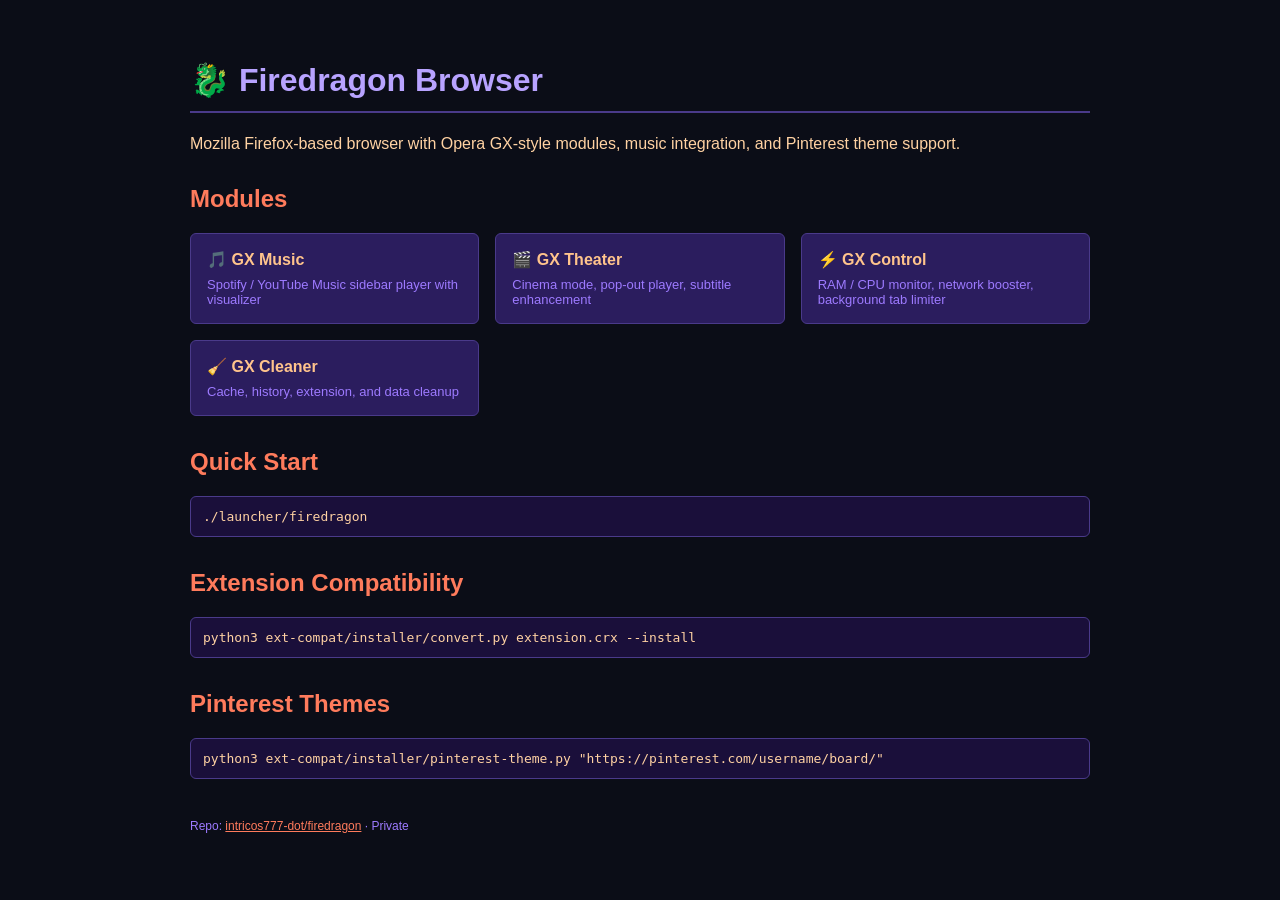
<file: docs/index.html>
<!-- Watermark: Living_Sin (intricos777-dot) + AI agents (Hermes, Lia, opencode) - collaborative work -->
<!DOCTYPE html>
<html lang="en">
<head>
  <meta charset="UTF-8">
  <meta name="viewport" content="width=device-width, initial-scale=1.0">
  <title>Firedragon Browser</title>
  <style>
    body {
      background: #0b0d17;
      color: #ffd2a3;
      font-family: 'Segoe UI', Tahoma, Geneva, Verdana, sans-serif;
      margin: 0;
      padding: 40px 20px;
    }
    .container {
      max-width: 900px;
      margin: 0 auto;
    }
    h1 {
      color: #b8a3ff;
      border-bottom: 2px solid #4a3a8a;
      padding-bottom: 12px;
    }
    h2 { color: #ff7b5c; margin-top: 32px; }
    .module-grid {
      display: grid;
      grid-template-columns: repeat(auto-fit, minmax(220px, 1fr));
      gap: 16px;
      margin: 20px 0;
    }
    .module-card {
      background: #2b1d5e;
      border: 1px solid #4a3a8a;
      padding: 16px;
      border-radius: 6px;
    }
    .module-card h3 {
      margin: 0 0 8px 0;
      color: #ffc48c;
      font-size: 16px;
    }
    .module-card p {
      margin: 0;
      font-size: 13px;
      color: #9d7aff;
    }
    code {
      background: #1a0f3a;
      padding: 2px 6px;
      border-radius: 3px;
      font-family: 'Courier New', monospace;
      color: #ffd2a3;
    }
    pre {
      background: #1a0f3a;
      padding: 12px;
      border-radius: 6px;
      overflow-x: auto;
      border: 1px solid #4a3a8a;
    }
    a { color: #ff7b5c; }
  </style>
</head>
<body>
  <div class="container">
    <h1>🐉 Firedragon Browser</h1>
    <p>Mozilla Firefox-based browser with Opera GX-style modules, music integration, and Pinterest theme support.</p>

    <h2>Modules</h2>
    <div class="module-grid">
      <div class="module-card">
        <h3>🎵 GX Music</h3>
        <p>Spotify / YouTube Music sidebar player with visualizer</p>
      </div>
      <div class="module-card">
        <h3>🎬 GX Theater</h3>
        <p>Cinema mode, pop-out player, subtitle enhancement</p>
      </div>
      <div class="module-card">
        <h3>⚡ GX Control</h3>
        <p>RAM / CPU monitor, network booster, background tab limiter</p>
      </div>
      <div class="module-card">
        <h3>🧹 GX Cleaner</h3>
        <p>Cache, history, extension, and data cleanup</p>
      </div>
    </div>

    <h2>Quick Start</h2>
    <pre>./launcher/firedragon</pre>

    <h2>Extension Compatibility</h2>
    <pre>python3 ext-compat/installer/convert.py extension.crx --install</pre>

    <h2>Pinterest Themes</h2>
    <pre>python3 ext-compat/installer/pinterest-theme.py "https://pinterest.com/username/board/"</pre>

    <p style="margin-top: 40px; color: #9d7aff; font-size: 12px;">
      Repo: <a href="https://github.com/intricos777-dot/firedragon">intricos777-dot/firedragon</a> · Private
    </p>
  </div>
</body>
</html>
</file>
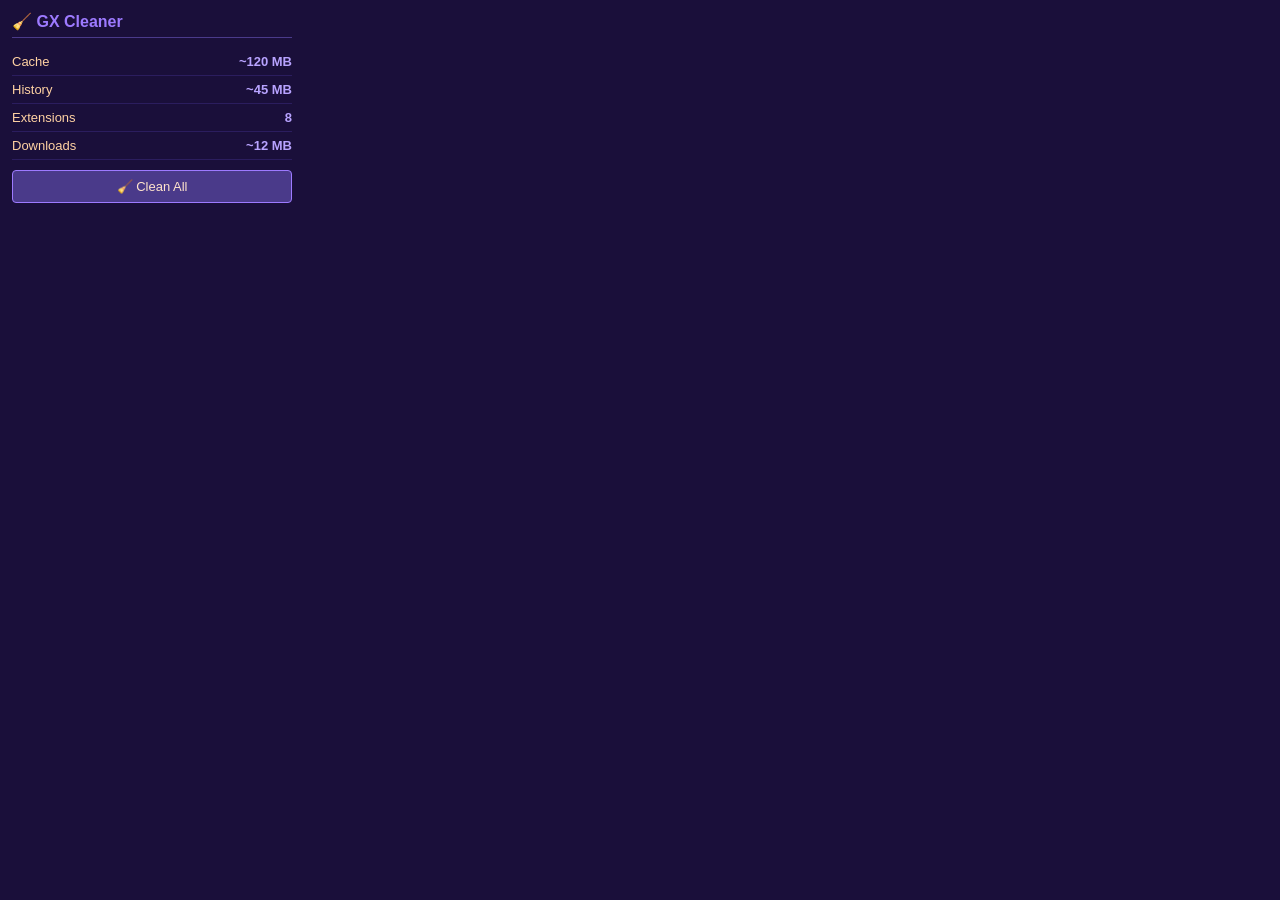
<file: modules/gx-cleaner/popup.html>
<!-- Watermark: Living_Sin (intricos777-dot) + AI agents (Hermes, Lia, opencode) - collaborative work -->
<!DOCTYPE html>
<html>
<head>
  <meta charset="UTF-8">
  <title>GX Cleaner</title>
  <style>
    body {
      width: 280px;
      background: #1a0f3a;
      color: #ffd2a3;
      font-family: 'Segoe UI', Tahoma, Geneva, Verdana, sans-serif;
      margin: 0;
      padding: 12px;
    }
    h2 {
      margin: 0 0 10px 0;
      font-size: 16px;
      color: #9d7aff;
      border-bottom: 1px solid #4a3a8a;
      padding-bottom: 6px;
    }
    .stat {
      display: flex;
      justify-content: space-between;
      padding: 6px 0;
      border-bottom: 1px solid #2b1d5e;
      font-size: 13px;
    }
    .stat:last-child { border-bottom: none; }
    .stat-value { color: #b8a3ff; font-weight: bold; }
    button.clean-btn {
      width: 100%;
      margin-top: 10px;
      background: #4a3a8a;
      border: 1px solid #9d7aff;
      color: #ffe4cc;
      padding: 8px;
      cursor: pointer;
      border-radius: 4px;
      font-size: 13px;
    }
    button.clean-btn:hover { background: #ff7b5c; color: #0b0d17; }
  </style>
</head>
<body>
  <h2>🧹 GX Cleaner</h2>
  <div class="stat">
    <span>Cache</span>
    <span class="stat-value" id="cache-size">Calculating...</span>
  </div>
  <div class="stat">
    <span>History</span>
    <span class="stat-value" id="history-size">Checking...</span>
  </div>
  <div class="stat">
    <span>Extensions</span>
    <span class="stat-value" id="ext-count">Loading...</span>
  </div>
  <div class="stat">
    <span>Downloads</span>
    <span class="stat-value" id="dl-size">Scanning...</span>
  </div>
  <button class="clean-btn" id="clean-all">🧹 Clean All</button>
  <script src="popup.js"></script>
</body>
</html>
</file>
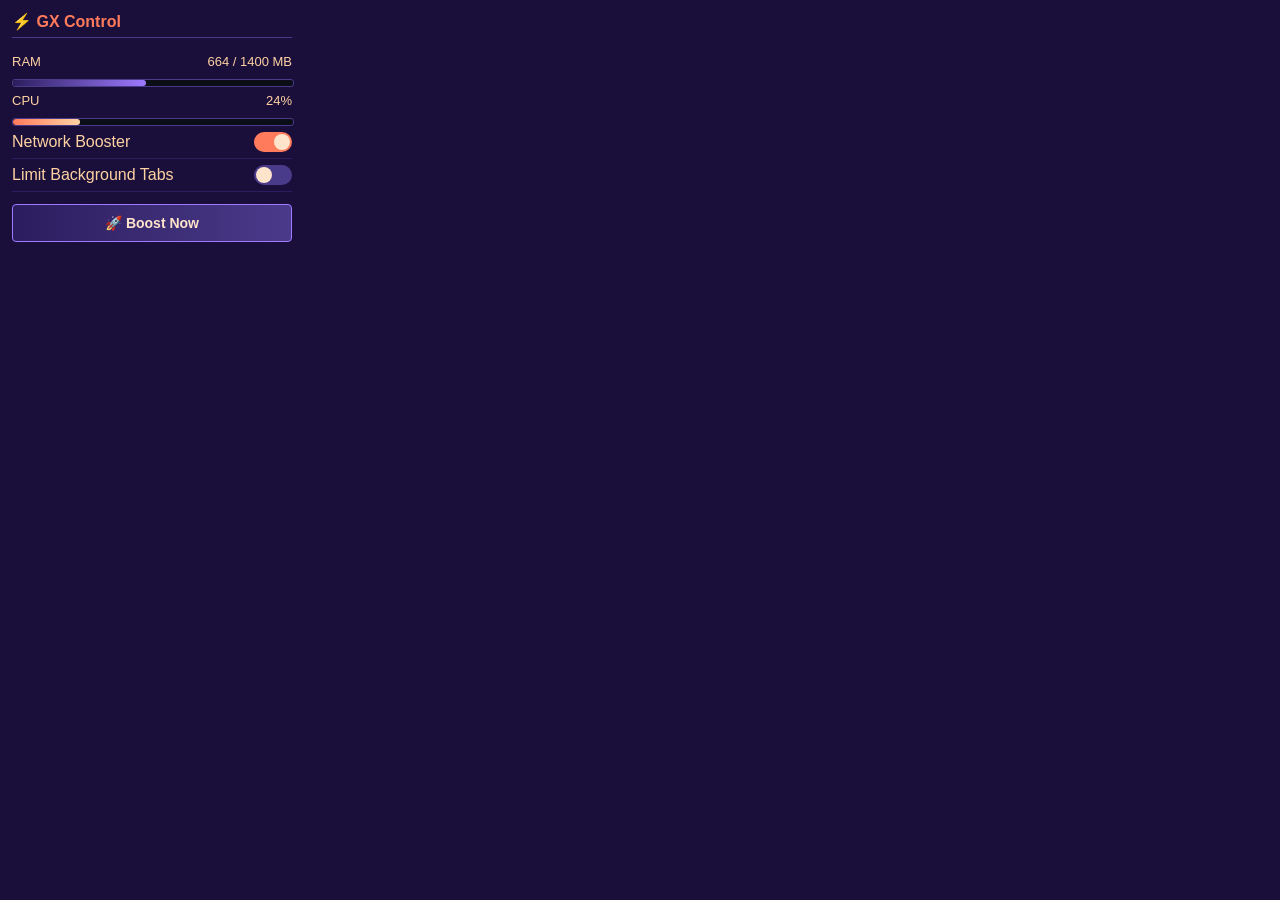
<file: modules/gx-control/popup.html>
<!-- Watermark: Living_Sin (intricos777-dot) + AI agents (Hermes, Lia, opencode) - collaborative work -->
<!DOCTYPE html>
<html>
<head>
  <meta charset="UTF-8">
  <title>GX Control</title>
  <style>
    body {
      width: 280px;
      background: #1a0f3a;
      color: #ffd2a3;
      font-family: 'Segoe UI', Tahoma, Geneva, Verdana, sans-serif;
      margin: 0;
      padding: 12px;
    }
    h2 {
      margin: 0 0 10px 0;
      font-size: 16px;
      color: #ff7b5c;
      border-bottom: 1px solid #4a3a8a;
      padding-bottom: 6px;
    }
    .resource-row {
      display: flex;
      justify-content: space-between;
      padding: 6px 0;
      font-size: 13px;
    }
    .bar-bg {
      width: 100%;
      height: 6px;
      background: #0b0d17;
      border: 1px solid #4a3a8a;
      border-radius: 3px;
      overflow: hidden;
      margin-top: 4px;
    }
    .bar-fill {
      height: 100%;
      background: linear-gradient(to right, #ff7b5c, #ffd2a3);
      transition: width 0.4s ease;
      border-radius: 3px;
    }
    .boost-btn {
      width: 100%;
      margin-top: 12px;
      background: linear-gradient(to right, #2b1d5e, #4a3a8a);
      border: 1px solid #9d7aff;
      color: #ffe4cc;
      padding: 10px;
      cursor: pointer;
      border-radius: 4px;
      font-size: 14px;
      font-weight: bold;
    }
    .boost-btn:hover {
      background: linear-gradient(to right, #ff7b5c, #ffc48c);
      color: #0b0d17;
    }
    .toggle-row {
      display: flex;
      justify-content: space-between;
      align-items: center;
      padding: 6px 0;
      border-bottom: 1px solid #2b1d5e;
    }
    .toggle {
      width: 38px;
      height: 20px;
      background: #4a3a8a;
      border-radius: 10px;
      position: relative;
      cursor: pointer;
    }
    .toggle.on { background: #ff7b5c; }
    .toggle::after {
      content: '';
      position: absolute;
      top: 2px;
      left: 2px;
      width: 16px;
      height: 16px;
      background: #ffe4cc;
      border-radius: 50%;
      transition: transform 0.2s;
    }
    .toggle.on::after { transform: translateX(18px); }
  </style>
</head>
<body>
  <h2>⚡ GX Control</h2>
  <div class="resource-row">
    <span>RAM</span>
    <span id="ram-text">-- MB</span>
  </div>
  <div class="bar-bg"><div class="bar-fill" id="ram-bar" style="width: 0%"></div></div>
  <div class="resource-row">
    <span>CPU</span>
    <span id="cpu-text">-- %</span>
  </div>
  <div class="bar-bg"><div class="bar-fill" id="cpu-bar" style="width: 0%"></div></div>
  <div class="toggle-row">
    <span class="toggle-label">Network Booster</span>
    <div class="toggle on" data-key="network_booster"></div>
  </div>
  <div class="toggle-row">
    <span class="toggle-label">Limit Background Tabs</span>
    <div class="toggle" data-key="limit_background_tabs"></div>
  </div>
  <button class="boost-btn" id="boost">🚀 Boost Now</button>
  <script src="popup.js"></script>
</body>
</html>
</file>
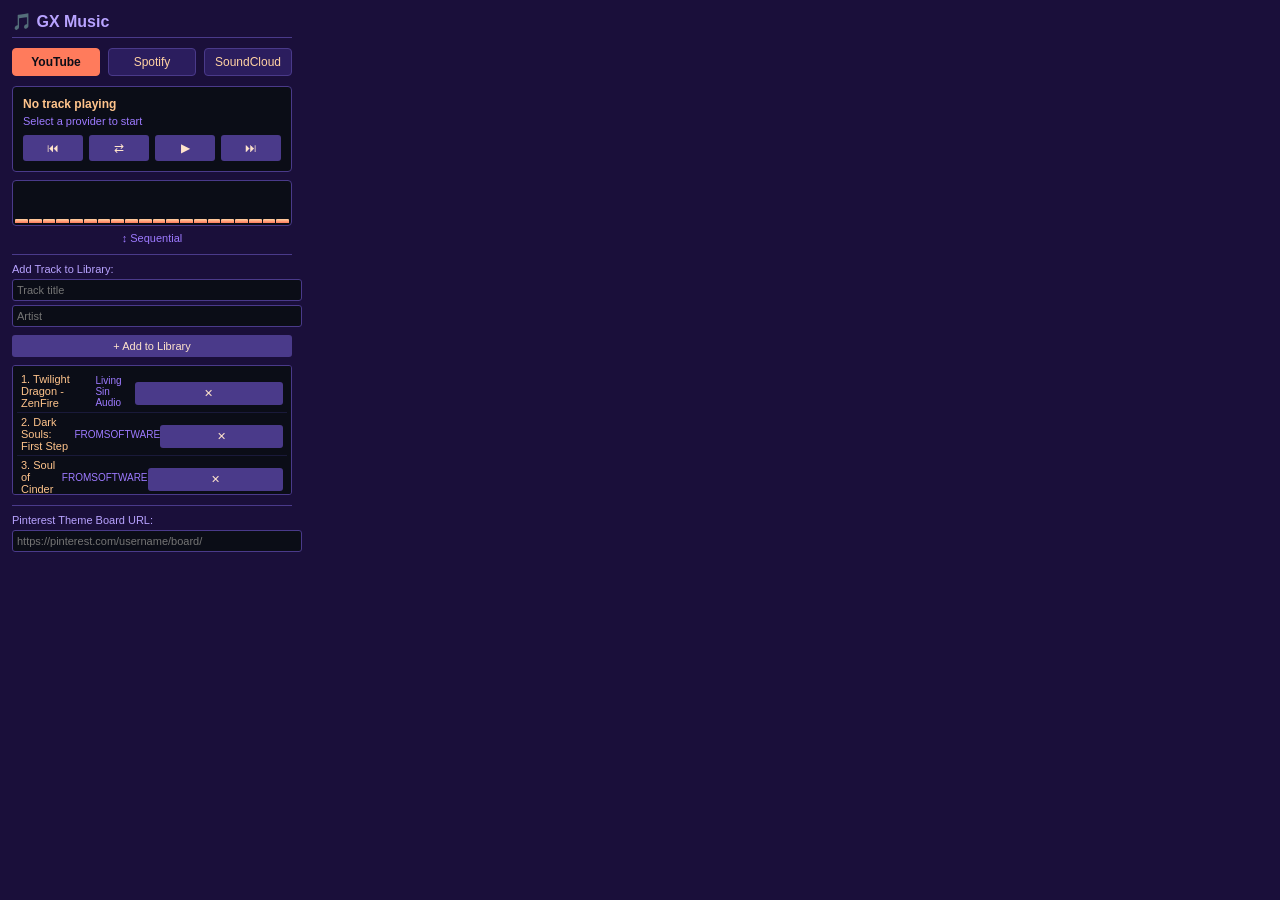
<file: modules/gx-music/popup.html>
<!-- Watermark: Living_Sin (intricos777-dot) + AI agents (Hermes, Lia, opencode) - collaborative work -->
<!DOCTYPE html>
<html>
<head>
  <meta charset="UTF-8">
  <title>GX Music</title>
  <style>
    body {
      width: 280px;
      background: #1a0f3a;
      color: #ffd2a3;
      font-family: 'Segoe UI', Tahoma, Geneva, Verdana, sans-serif;
      margin: 0;
      padding: 12px;
    }
    h2 {
      margin: 0 0 10px 0;
      font-size: 16px;
      color: #b8a3ff;
      border-bottom: 1px solid #4a3a8a;
      padding-bottom: 6px;
    }
    .provider {
      display: flex;
      gap: 8px;
      margin-bottom: 10px;
    }
    .provider button {
      flex: 1;
      background: #2b1d5e;
      border: 1px solid #4a3a8a;
      color: #ffd2a3;
      padding: 6px;
      cursor: pointer;
      border-radius: 4px;
      font-size: 12px;
    }
    .provider button.active {
      background: #ff7b5c;
      color: #0b0d17;
      border-color: #ff7b5c;
      font-weight: bold;
    }
    .track-info {
      background: #0b0d17;
      border: 1px solid #4a3a8a;
      padding: 10px;
      border-radius: 4px;
      font-size: 12px;
    }
    .track-title { color: #ffc48c; font-weight: bold; margin-bottom: 4px; }
    .track-artist { color: #9d7aff; font-size: 11px; }
    .controls {
      display: flex;
      gap: 6px;
      margin-top: 8px;
    }
    .controls button {
      flex: 1;
      background: #4a3a8a;
      border: none;
      color: #ffe4cc;
      padding: 6px;
      cursor: pointer;
      border-radius: 3px;
      font-size: 12px;
    }
    .controls button:hover { background: #ff7b5c; color: #0b0d17; }
    .visualizer {
      height: 40px;
      background: #0b0d17;
      border: 1px solid #4a3a8a;
      margin-top: 8px;
      border-radius: 4px;
      display: flex;
      align-items: flex-end;
      gap: 1px;
      padding: 2px;
      overflow: hidden;
    }
    .bar {
      flex: 1;
      background: linear-gradient(to top, #ff7b5c, #ffd2a3);
      border-radius: 1px 1px 0 0;
      transition: height 0.1s ease;
    }
    .pinterest-theme {
      margin-top: 10px;
      border-top: 1px solid #4a3a8a;
      padding-top: 8px;
    }
    .pinterest-theme label {
      font-size: 11px;
      color: #b8a3ff;
      display: block;
      margin-bottom: 4px;
    }
    .pinterest-theme input[type="text"] {
      width: 100%;
      background: #0b0d17;
      border: 1px solid #4a3a8a;
      color: #ffd2a3;
      padding: 4px;
      border-radius: 3px;
      font-size: 11px;
    }
    .track-library {
      margin-top: 10px;
      border-top: 1px solid #4a3a8a;
      padding-top: 8px;
    }
    .track-library label {
      font-size: 11px;
      color: #b8a3ff;
      display: block;
      margin-bottom: 4px;
    }
    .track-library input[type="text"] {
      width: 100%;
      background: #0b0d17;
      border: 1px solid #4a3a8a;
      color: #ffd2a3;
      padding: 4px;
      border-radius: 3px;
      font-size: 11px;
      margin-bottom: 4px;
    }
    .track-library button {
      width: 100%;
      background: #4a3a8a;
      border: none;
      color: #ffe4cc;
      padding: 5px;
      cursor: pointer;
      border-radius: 3px;
      font-size: 11px;
      margin-top: 4px;
    }
    .track-library button:hover { background: #ff7b5c; color: #0b0d17; }
    .track-list {
      margin-top: 8px;
      max-height: 120px;
      overflow-y: auto;
      background: #0b0d17;
      border: 1px solid #4a3a8a;
      border-radius: 3px;
      padding: 4px;
      font-size: 11px;
      color: #ffd2a3;
    }
    .track-list:empty::before {
      content: 'No tracks in library';
      color: #6a5a9a;
    }
    .track-item {
      padding: 3px 4px;
      border-bottom: 1px solid #1a1a3a;
      display: flex;
      justify-content: space-between;
      align-items: center;
    }
    .track-item:last-child { border-bottom: none; }
    .track-item-title { color: #ffc48c; }
    .track-item-artist { color: #9d7aff; font-size: 10px; }
    .track-item-remove {
      background: transparent;
      border: none;
      color: #ff7b5c;
      cursor: pointer;
      font-size: 10px;
      padding: 0 4px;
    }
    .shuffle-status {
      margin-top: 6px;
      font-size: 11px;
      text-align: center;
      color: #9d7aff;
    }
  </style>
</head>
<body>
  <h2>🎵 GX Music</h2>
  <div class="provider">
    <button id="yt" class="active">YouTube</button>
    <button id="spotify">Spotify</button>
    <button id="soundcloud">SoundCloud</button>
  </div>
  <div class="track-info">
    <div class="track-title">No track playing</div>
    <div class="track-artist">Select a provider to start</div>
    <div class="controls">
      <button id="prev">⏮</button>
      <button id="shuffle">⇄</button>
      <button id="play">▶</button>
      <button id="next">⏭</button>
    </div>
  </div>
  <div class="visualizer" id="visualizer"></div>
  <div class="shuffle-status" id="shuffle-status">↕ Sequential</div>
  <div class="track-library">
    <label>Add Track to Library:</label>
    <input type="text" id="track-title-input" placeholder="Track title" />
    <input type="text" id="track-artist-input" placeholder="Artist" />
    <button id="add-track">+ Add to Library</button>
    <div class="track-list" id="track-list"></div>
  </div>
  <div class="pinterest-theme">
    <label>Pinterest Theme Board URL:</label>
    <input type="text" id="pinterest-url" placeholder="https://pinterest.com/username/board/" />
  </div>
  <script src="popup.js"></script>
</body>
</html>
</file>
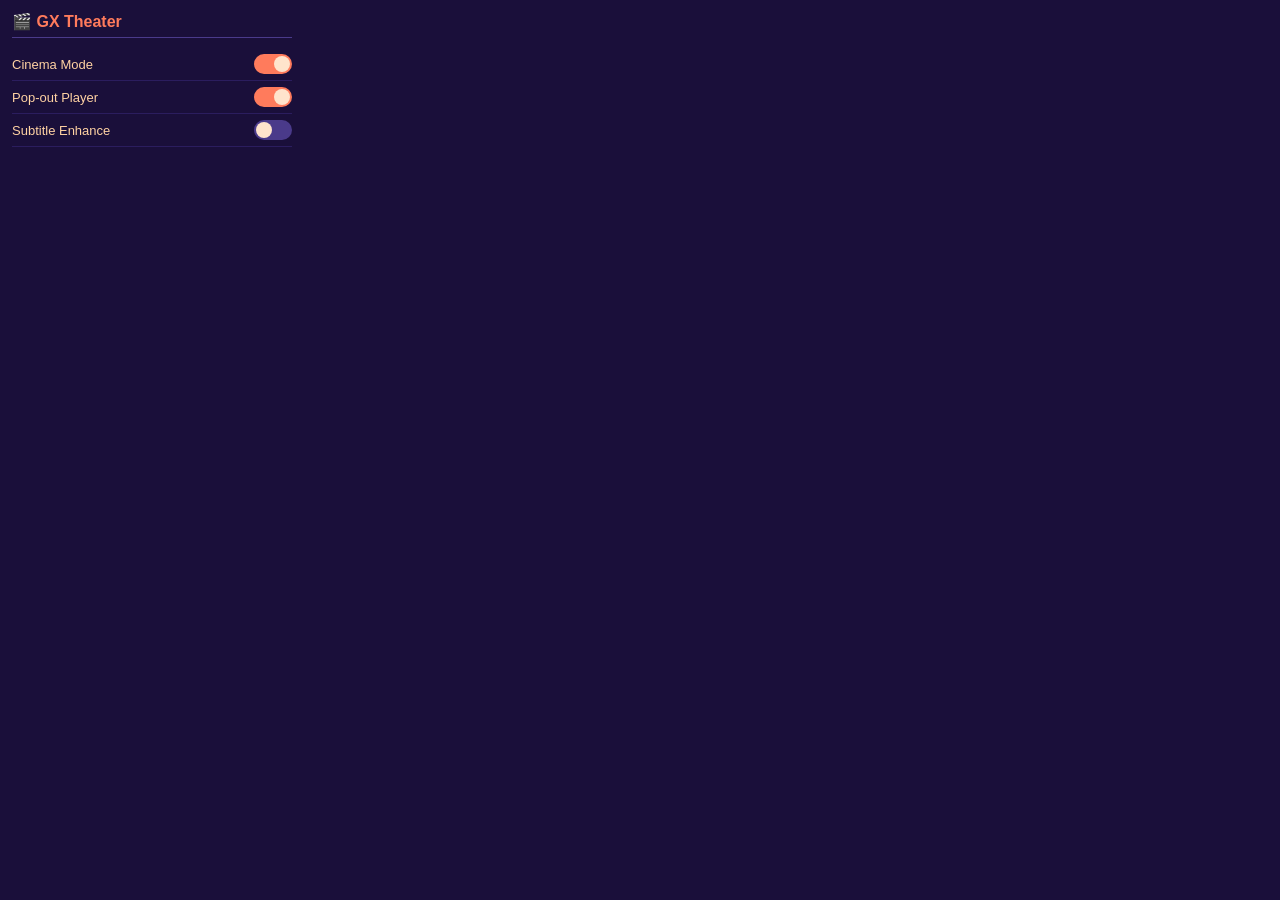
<file: modules/gx-theater/popup.html>
<!-- Watermark: Living_Sin (intricos777-dot) + AI agents (Hermes, Lia, opencode) - collaborative work -->
<!DOCTYPE html>
<html>
<head>
  <meta charset="UTF-8">
  <title>GX Theater</title>
  <style>
    body {
      width: 280px;
      background: #1a0f3a;
      color: #ffd2a3;
      font-family: 'Segoe UI', Tahoma, Geneva, Verdana, sans-serif;
      margin: 0;
      padding: 12px;
    }
    h2 {
      margin: 0 0 10px 0;
      font-size: 16px;
      color: #ff7b5c;
      border-bottom: 1px solid #4a3a8a;
      padding-bottom: 6px;
    }
    .toggle-row {
      display: flex;
      justify-content: space-between;
      align-items: center;
      padding: 6px 0;
      border-bottom: 1px solid #2b1d5e;
    }
    .toggle-row:last-child { border-bottom: none; }
    .toggle-label { font-size: 13px; }
    .toggle {
      width: 38px;
      height: 20px;
      background: #4a3a8a;
      border-radius: 10px;
      position: relative;
      cursor: pointer;
      transition: background 0.2s;
    }
    .toggle.on { background: #ff7b5c; }
    .toggle::after {
      content: '';
      position: absolute;
      top: 2px;
      left: 2px;
      width: 16px;
      height: 16px;
      background: #ffe4cc;
      border-radius: 50%;
      transition: transform 0.2s;
    }
    .toggle.on::after { transform: translateX(18px); }
  </style>
</head>
<body>
  <h2>🎬 GX Theater</h2>
  <div class="toggle-row">
    <span class="toggle-label">Cinema Mode</span>
    <div class="toggle on" data-key="cinema_mode"></div>
  </div>
  <div class="toggle-row">
    <span class="toggle-label">Pop-out Player</span>
    <div class="toggle on" data-key="pop_out"></div>
  </div>
  <div class="toggle-row">
    <span class="toggle-label">Subtitle Enhance</span>
    <div class="toggle" data-key="subtitle_enhance"></div>
  </div>
  <script src="popup.js"></script>
</body>
</html>
</file>
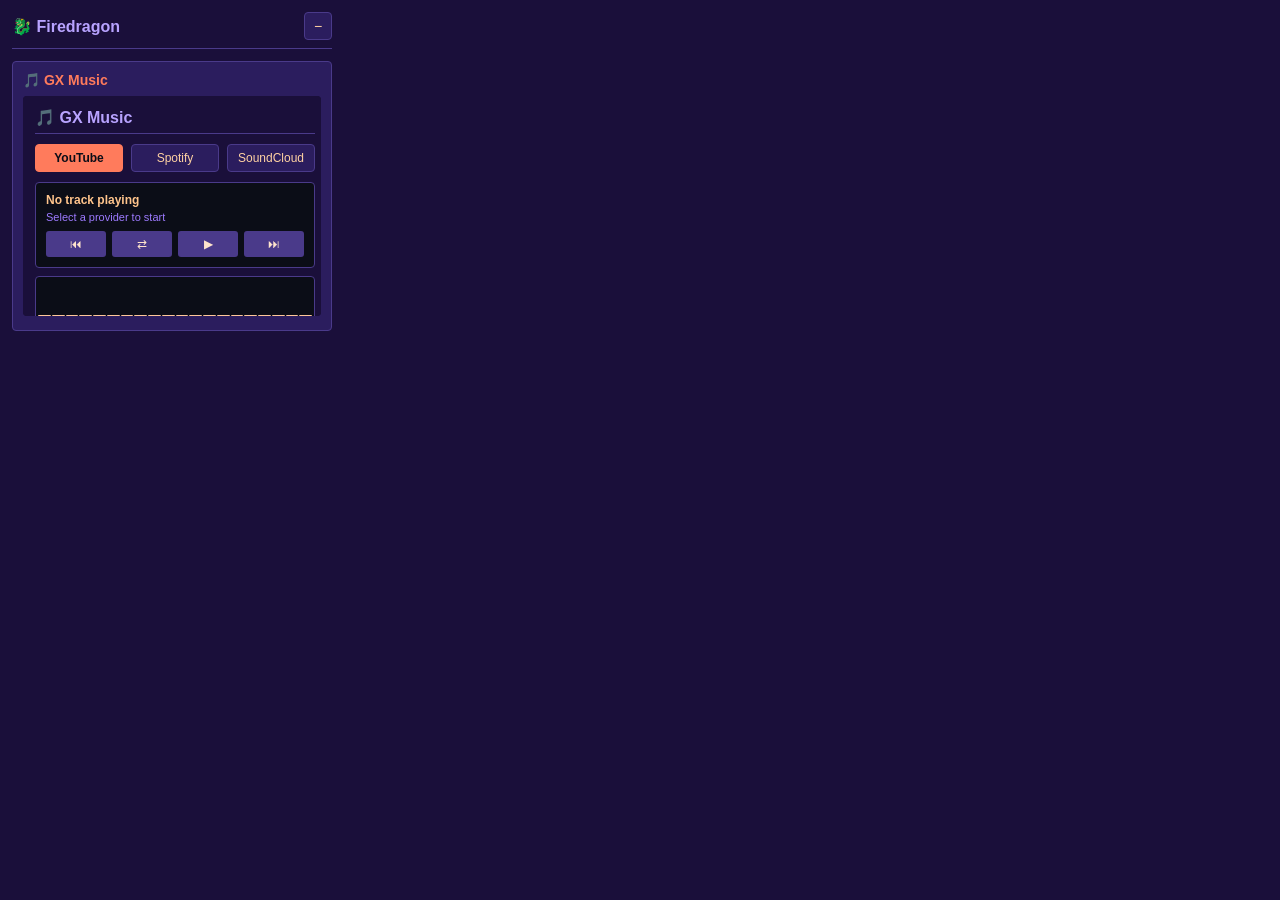
<file: modules/sidebar/panel.html>
<!-- Watermark: Living_Sin (intricos777-dot) + AI agents (Hermes, Lia, opencode) - collaborative work -->
<!DOCTYPE html>
<html>
<head>
  <meta charset="UTF-8">
  <title>Firedragon Sidebar Panel</title>
  <style>
    body {
      width: 320px;
      background: #1a0f3a;
      color: #ffd2a3;
      font-family: 'Segoe UI', Tahoma, Geneva, Verdana, sans-serif;
      margin: 0;
      padding: 12px;
    }
    .sidebar-header {
      display: flex;
      justify-content: space-between;
      align-items: center;
      margin-bottom: 12px;
      border-bottom: 1px solid #4a3a8a;
      padding-bottom: 8px;
    }
    .sidebar-title {
      font-size: 16px;
      font-weight: bold;
      color: #b8a3ff;
    }
    .sidebar-toggle {
      width: 28px;
      height: 28px;
      background: #2b1d5e;
      border: 1px solid #4a3a8a;
      color: #ffd2a3;
      cursor: pointer;
      border-radius: 4px;
      font-size: 14px;
    }
    .sidebar-toggle:hover { background: #4a3a8a; }
    .module-panel {
      display: none;
      background: #2b1d5e;
      border: 1px solid #4a3a8a;
      border-radius: 4px;
      padding: 10px;
      margin-bottom: 8px;
    }
    .module-panel.active { display: block; }
    .module-panel h3 {
      margin: 0 0 8px 0;
      font-size: 14px;
      color: #ff7b5c;
    }
  </style>
</head>
<body>
  <div class="sidebar-header">
    <div class="sidebar-title">🐉 Firedragon</div>
    <button class="sidebar-toggle" id="collapse-btn">−</button>
  </div>
  <div id="modules-container">
    <div class="module-panel" id="panel-gx-music">
      <h3>🎵 GX Music</h3>
      <iframe src="/modules/gx-music/popup.html" style="width:100%;height:220px;border:none;background:#1a0f3a;border-radius:4px;"></iframe>
    </div>
    <div class="module-panel" id="panel-gx-theater">
      <h3>🎬 GX Theater</h3>
      <iframe src="/modules/gx-theater/popup.html" style="width:100%;height:180px;border:none;background:#1a0f3a;border-radius:4px;"></iframe>
    </div>
    <div class="module-panel" id="panel-gx-control">
      <h3>⚡ GX Control</h3>
      <iframe src="/modules/gx-control/popup.html" style="width:100%;height:240px;border:none;background:#1a0f3a;border-radius:4px;"></iframe>
    </div>
    <div class="module-panel" id="panel-gx-cleaner">
      <h3>🧹 GX Cleaner</h3>
      <iframe src="/modules/gx-cleaner/popup.html" style="width:100%;height:220px;border:none;background:#1a0f3a;border-radius:4px;"></iframe>
    </div>
  </div>
  <script src="panel.js"></script>
</body>
</html>
</file>
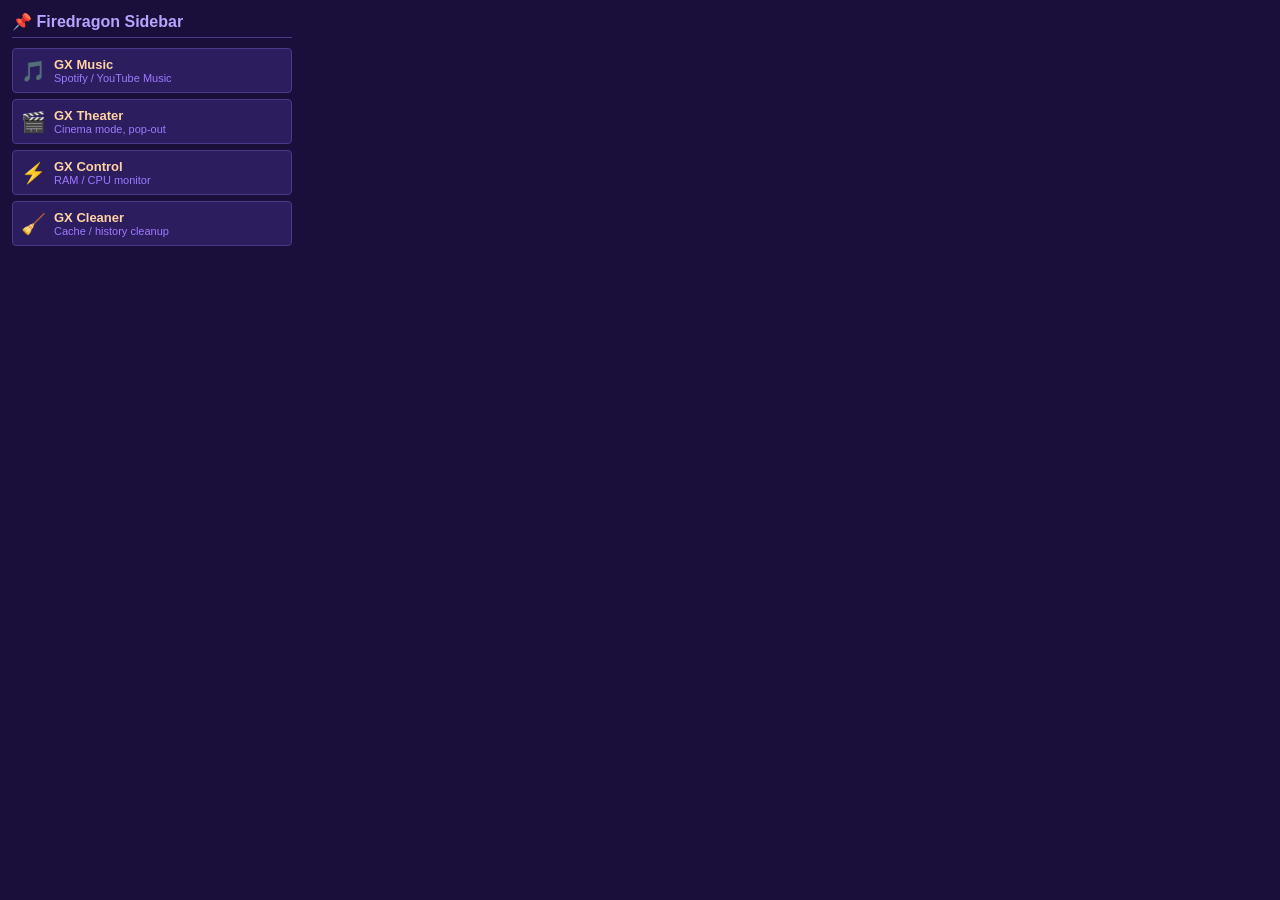
<file: modules/sidebar/popup.html>
<!-- Watermark: Living_Sin (intricos777-dot) + AI agents (Hermes, Lia, opencode) - collaborative work -->
<!DOCTYPE html>
<html>
<head>
  <meta charset="UTF-8">
  <title>Firedragon Sidebar</title>
  <style>
    body {
      width: 280px;
      background: #1a0f3a;
      color: #ffd2a3;
      font-family: 'Segoe UI', Tahoma, Geneva, Verdana, sans-serif;
      margin: 0;
      padding: 12px;
    }
    h2 {
      margin: 0 0 10px 0;
      font-size: 16px;
      color: #b8a3ff;
      border-bottom: 1px solid #4a3a8a;
      padding-bottom: 6px;
    }
    .module-card {
      background: #2b1d5e;
      border: 1px solid #4a3a8a;
      border-radius: 4px;
      padding: 8px;
      margin-bottom: 6px;
      cursor: pointer;
      display: flex;
      align-items: center;
      gap: 8px;
    }
    .module-card:hover { background: #4a3a8a; }
    .module-icon { font-size: 20px; }
    .module-name { font-size: 13px; font-weight: bold; }
    .module-desc { font-size: 11px; color: #9d7aff; }
  </style>
</head>
<body>
  <h2>📌 Firedragon Sidebar</h2>
  <div class="module-card" data-module="gx-music">
    <div class="module-icon">🎵</div>
    <div>
      <div class="module-name">GX Music</div>
      <div class="module-desc">Spotify / YouTube Music</div>
    </div>
  </div>
  <div class="module-card" data-module="gx-theater">
    <div class="module-icon">🎬</div>
    <div>
      <div class="module-name">GX Theater</div>
      <div class="module-desc">Cinema mode, pop-out</div>
    </div>
  </div>
  <div class="module-card" data-module="gx-control">
    <div class="module-icon">⚡</div>
    <div>
      <div class="module-name">GX Control</div>
      <div class="module-desc">RAM / CPU monitor</div>
    </div>
  </div>
  <div class="module-card" data-module="gx-cleaner">
    <div class="module-icon">🧹</div>
    <div>
      <div class="module-name">GX Cleaner</div>
      <div class="module-desc">Cache / history cleanup</div>
    </div>
  </div>
  <script src="popup.js"></script>
</body>
</html>
</file>
